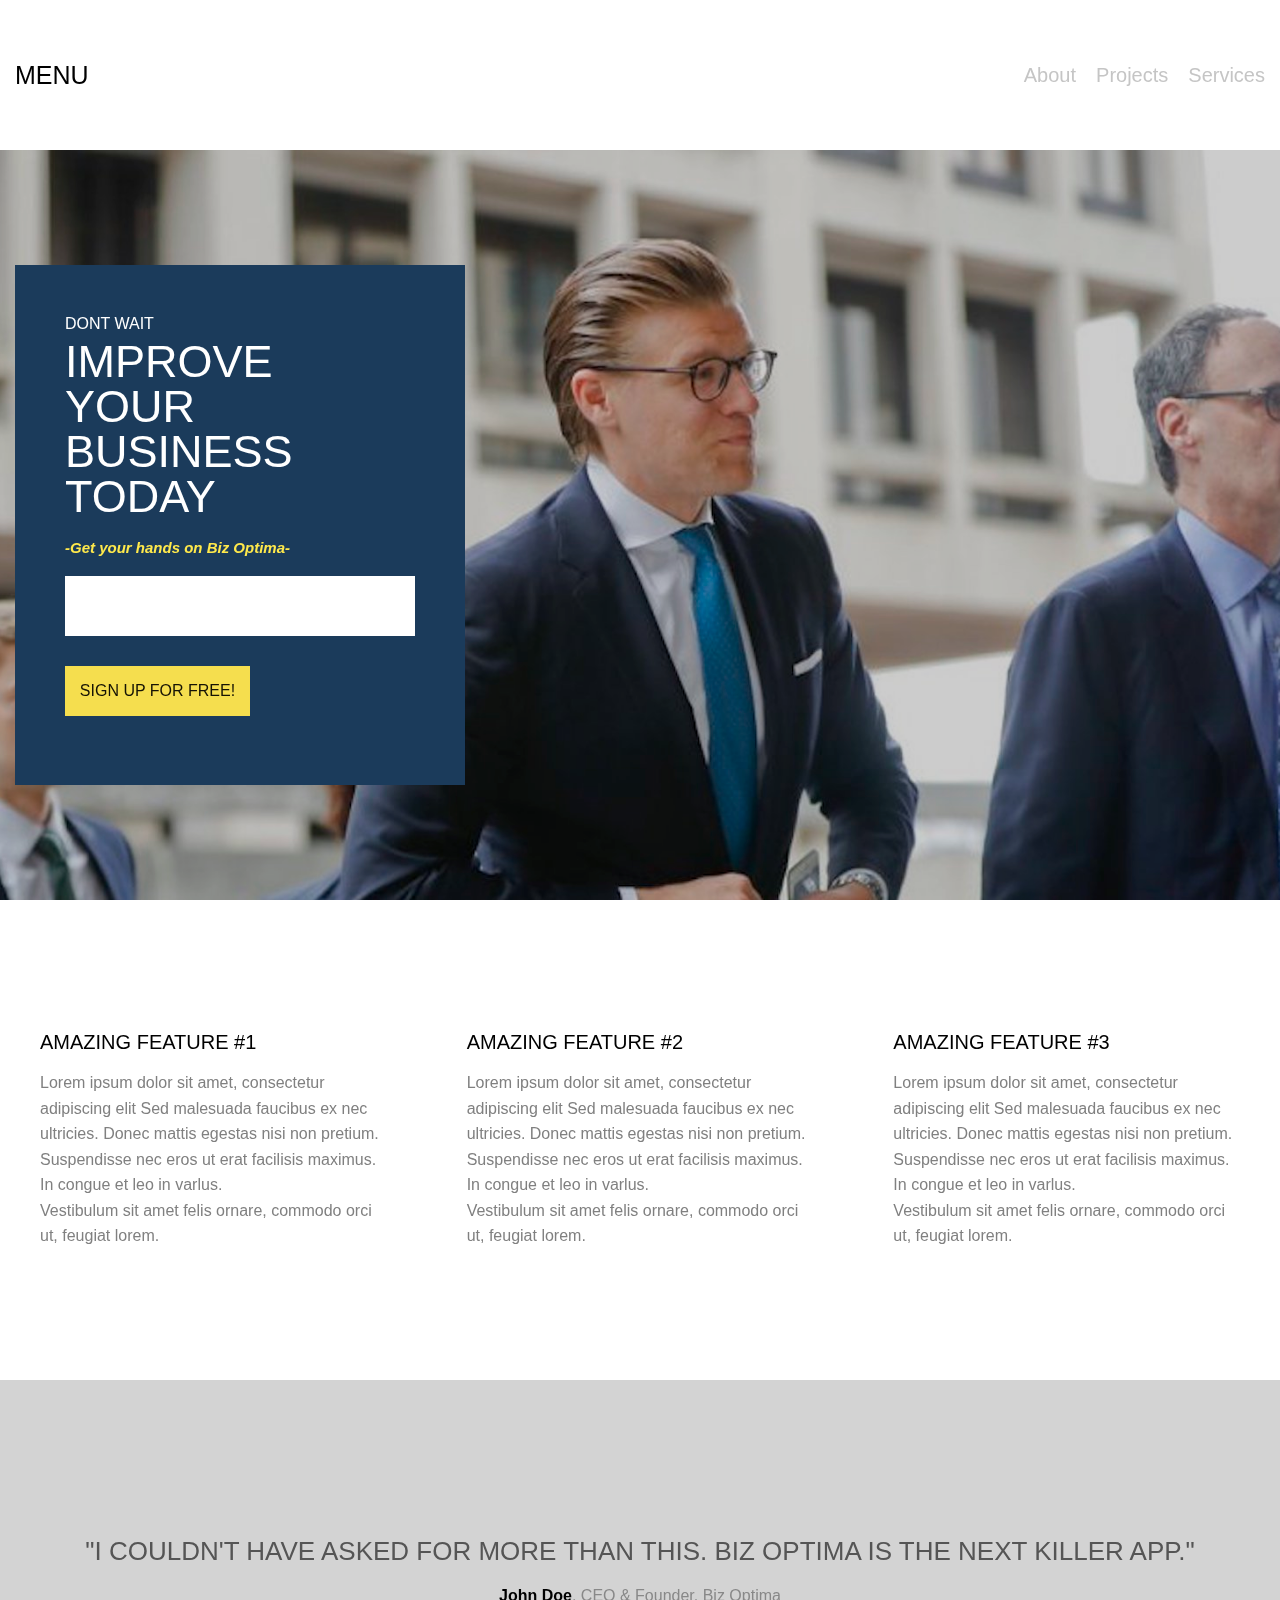
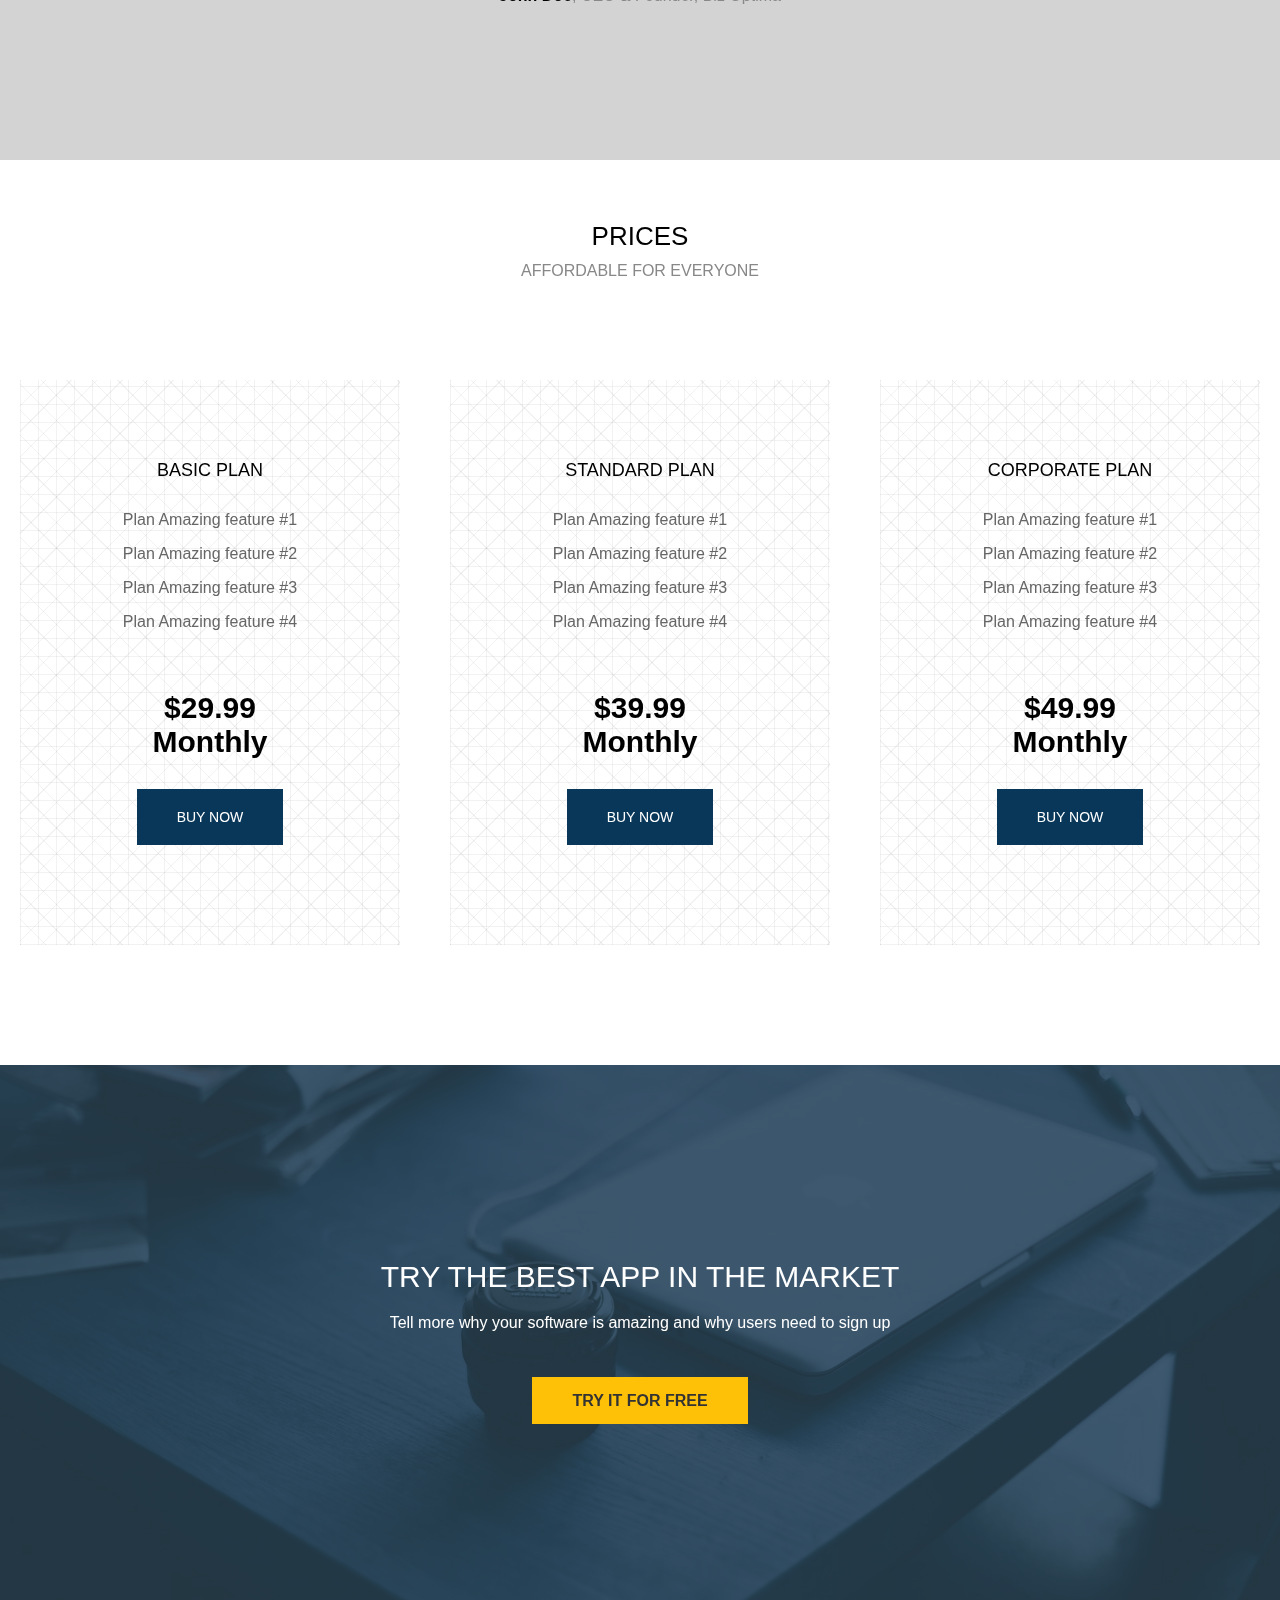
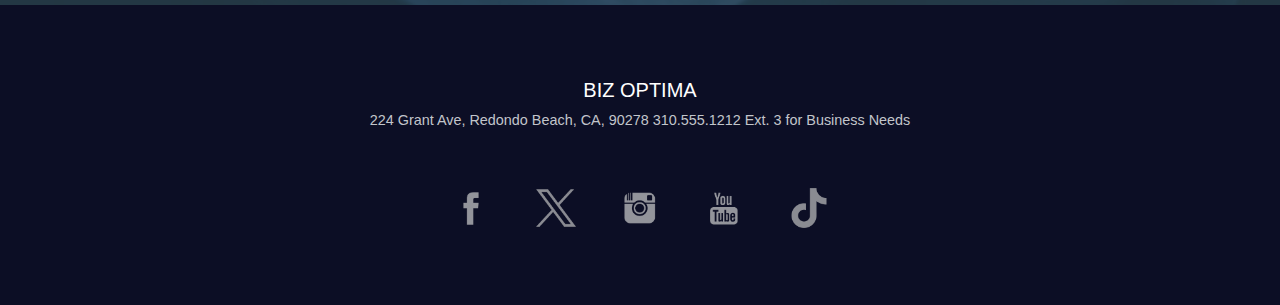
<file: assignment1.html>
<!DOCTYPE html>
<html lang="en">
<head>
  <meta charset="UTF-8">
  <meta name="viewport" content="width=device-width, initial-scale=1.0">
  <meta http-equiv="X-UA-Compatible" content="ie=firefox">
  <link rel="stylesheet" type="text/css" href="./css/style.css">
  <title>Assignment1</title>
</head>

<body>
  <!-- background image -->
  <img src="./images/glasses.png", class="bg_img">
  
  <!-- Navbar -->
  <div class="nav_bar">
    <div class="nav_links">
      <h2>MENU</h2>
      <ul>
        <li><a href="./page2.html#about">About</a></li>
        <li><a href="./page2.html#projects">Projects</a></li>
        <li><a href="./page2.html#services">Services</a></li>
      </ul>
    </div>	
  </div>

  <!-- lawyer part -->
  <div class="lawyer">
    <div class="lawyer_img">
      <img src="./images/lawyer.jpg">
    </div>	
    <div class="lawyer_cta">
      <div class="lawyer_text">
        <div class="text_box">
          <sup>DONT WAIT</sup>
          <h2>IMPROVE</h2>
          <h2>YOUR BUSINESS</h2>
          <h2>TODAY</h2>
          <span>-Get your hands on Biz Optima-</span>
          <input type="text">
          <p>SIGN UP FOR FREE!</p>
        </div>
      </div>	
    </div>
  </div>	

  <!-- feature part -->
  <div class="features">
    <div class="feature">
        <h3>AMAZING FEATURE #1</h3>
        <p>Lorem ipsum dolor sit amet, consectetur adipiscing elit
          Sed malesuada faucibus ex nec ultricies. 
          Donec mattis egestas nisi non pretium. Suspendisse nec eros ut erat facilisis maximus. In congue et leo in varlus.
          <br>Vestibulum sit amet felis ornare, commodo orci ut, feugiat lorem.</p>
    </div>
    <div class="feature">
        <h3>AMAZING FEATURE #2</h3>
        <p>Lorem ipsum dolor sit amet, consectetur adipiscing elit Sed malesuada faucibus ex nec ultricies. 
          Donec mattis egestas nisi non pretium. Suspendisse nec eros ut erat facilisis maximus. In congue et leo in varlus.
          <br>Vestibulum sit amet felis ornare, commodo orci ut, feugiat lorem.</p>
    </div>
    <div class="feature">
      <h3>AMAZING FEATURE #3</h3>
      <p>Lorem ipsum dolor sit amet, consectetur adipiscing elit Sed malesuada faucibus ex nec ultricies. 
        Donec mattis egestas nisi non pretium. Suspendisse nec eros ut erat facilisis maximus. In congue et leo in varlus.
        <br>Vestibulum sit amet felis ornare, commodo orci ut, feugiat lorem.</p>
    </div>
  </div>

  <!-- quote part -->
  <div class="quote">
    <div class="quote_content">
      <h2>"I COULDN'T HAVE ASKED FOR MORE THAN THIS. BIZ OPTIMA IS THE NEXT KILLER APP."</h2>
      <h4><strong>John Doe</strong>, CEO & Founder, Biz Optima</h4>
    </div>
  </div>

  <!-- price part -->
  <div class="price_header">
    <div class="header_content">
      <h2>PRICES</h2>
      <h4>AFFORDABLE FOR EVERYONE</h4>
    </div>
  </div>

  <div class="pricing">
    <div class="plan">
      <h4>BASIC PLAN</h4>
      <ul>
          <li>Plan Amazing feature #1</li>
          <li>Plan Amazing feature #2</li>
          <li>Plan Amazing feature #3</li>
          <li>Plan Amazing feature #4</li>
      </ul>
      <div class="price">$29.99<span>Monthly</span></div>
      <button>BUY NOW</button>
    </div>
    <div class="plan">
      <h4>STANDARD PLAN</h4>
      <ul>
          <li>Plan Amazing feature #1</li>
          <li>Plan Amazing feature #2</li>
          <li>Plan Amazing feature #3</li>
          <li>Plan Amazing feature #4</li>
      </ul>
      <div class="price">$39.99<span>Monthly</span></div>
      <button>BUY NOW</button>
    </div>
    <div class="plan">
      <h4>CORPORATE PLAN</h4>
      <ul>
          <li>Plan Amazing feature #1</li>
          <li>Plan Amazing feature #2</li>
          <li>Plan Amazing feature #3</li>
          <li>Plan Amazing feature #4</li>
      </ul>
      <div class="price">$49.99<span>Monthly</span></div>
      <button class="buy">BUY NOW</button>
    </div>
  </div>

  <div class="notebook">
    <img src="./images/notebook.jpg", class="notebook_img">
    <div class="notebook_content">
      <h2>TRY THE BEST APP IN THE MARKET</h2>
      <h4>Tell more why your software is amazing and why users need to sign up</h4>
      <a href="#" class="try_button">TRY IT FOR FREE</a>
    </div>
  </div>

  <div class="footer">
    <div class="footer_content">
      <h4>BIZ OPTIMA</h4>
      <p>224 Grant Ave, Redondo Beach, CA, 90278 310.555.1212 Ext. 3 for Business Needs</p>
      <div class="social-icons">
        <img src="./images/facebook.png" alt="Facebook">
        <img src="./images/x.png" alt="X (formerly Twitter)">
        <img src="./images/instagram.png" alt="Instagram">
        <img src="./images/youtube.png" alt="YouTube">
        <img src="./images/tiktok.png" alt="TikTok">
      </div>
    </div>   
  </div>

</body>
</html>
</file>
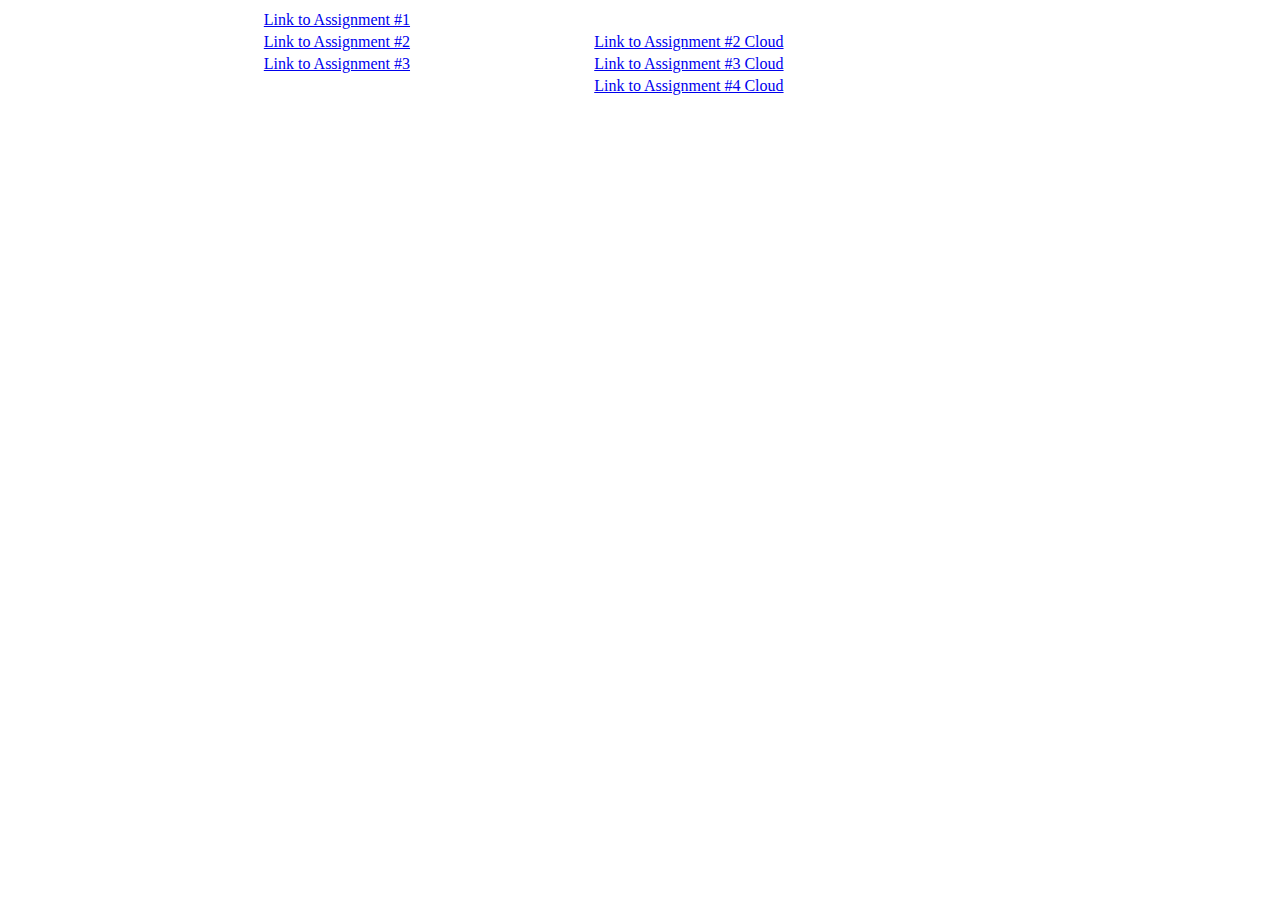
<file: csci571.html>
﻿<!DOCTYPE html PUBLIC "-//W3C//DTD XHTML 1.0 Transitional//EN" "http://www.w3.org/TR/xhtml1/DTD/xhtml1-transitional.dtd"><html><head></head><body>






<table style="width:60%;" align="center">
  <tr>
    <td><a rel="noopener" href="./assignment1.html">Link to Assignment #1</a></td>
      <td></td>
  </tr>
    <tr>
    <td><a rel="noopener" href="https://csci571-assignment2-437720.wl.r.appspot.com/">Link to Assignment #2</a></td>
    <td><a rel="noopener" href="https://csci571-assignment2-437720.wl.r.appspot.com/weather?lat=34.0529&lng=-118.2549">Link to Assignment #2 Cloud</a></td>    
  </tr>
  <tr>
    <td><a rel="noopener" href="https://csci571-assignment3-440119.wl.r.appspot.com/">Link to Assignment #3</a></td>
    <td><a rel="noopener" href="https://csci571-assignment3-440119.wl.r.appspot.com/weather?lat=34.0529&lng=-118.2549">Link to Assignment #3 Cloud</a></td> 
  </tr>
  <tr>
     <td></td>
    <td><a rel="noopener" href="https://csci571-assignment3-440119.wl.r.appspot.com/weather?lat=34.0529&lng=-118.2549">Link to Assignment #4 Cloud</a></td> 
  </tr>
  </table>


<script type="module" src="https://s.brightspace.com/lib/bsi/2024.8.192/unbundled/mathjax.js"></script><script type="text/javascript">document.addEventListener('DOMContentLoaded', function() {
						if (document.querySelector('math') || /\$\$|\\\(|\\\[|\\begin{|\\ref{|\\eqref{/.test(document.body.innerHTML)) {
							document.querySelectorAll('mspace[linebreak="newline"]').forEach(elm => {
								elm.setAttribute('style', 'display: block; height: 0.5rem;');
							});

							window.D2L.MathJax.loadMathJax({
								outputScale: 1.5,
								renderLatex: true,
								enableMML3Support: false
							});
						}
					});</script><script type="module" src="https://s.brightspace.com/lib/bsi/2024.8.192/unbundled/prism.js"></script><script type="text/javascript">document.addEventListener('DOMContentLoaded', function() {
					document.querySelectorAll('.d2l-code').forEach(code => {
						window.D2L.Prism.formatCodeElement(code);
					});
				});</script><script type="module" src="https://s.brightspace.com/lib/bsi/2024.8.192/unbundled/embeds.js"></script><script type="text/javascript">document.addEventListener('DOMContentLoaded', function() {
					window.D2L.EmbedRenderer.renderEmbeds(document.body);
				});</script></body></html>
</file>
<file: css/style.css>
/* reset */
body,
form,
h1,
h2,
h3,
h4,
h5,
h6,
ul,
ol,
li,
dl,
dd,
dt,
p,
hr,
input,

em {
  margin: 0;
  padding: 0;
  list-style: none;
  -webkit-text-size-adjust: none;
  vertical-align: middle;
  font-weight: normal;
}

body {
    height: 100vh;
    font-family: -apple-system, BlinkMacSystemFont, Segoe UI, PingFang SC, Hiragino Sans GB, Microsoft YaHei, Helvetica Neue, Helvetica, Arial, sans-serif, Apple Color Emoji, Segoe UI Emoji, Segoe UI Symbol;
    font-variant: tabular-nums;
    font-feature-settings: "tnum";
}

img {
    border: 0;
}

ul {
    list-style: none;
}

a {
    outline: none;
}

/* Background Image */
.bg_img {
    width: 100%; 
    height: 100%; 
    object-fit: cover; 
    position: fixed; 
    top: 0;
    left: 0;
    z-index: -1;
    filter: grayscale(150%) brightness(110%) contrast(40%);
    object-position: 100% 40%;
}

/* Navbar styles */
.nav_bar {
    width: 100%; 
    height: 150px; 
    background: #fff;
}

.nav_links {
    width: 1250px;
    margin-left: auto;
    margin-right: auto;
}

.nav_bar h2 {
    width: auto; 
    height: 150px;
    line-height: 150px; 
    font-size: 25px; 
    float: left;
}

.nav_bar ul {
    width: auto; 
    height: 150px;
    line-height: 150px; 
    font-size: 25px; 
    float: right;
}

.nav_bar ul li {
    width: auto; 
    height: 150px;
    line-height: 150px; 
    font-size: 20px; 
    float: left; 
    color: #c5c5c5; 
    margin-left: 20px;
}

.nav_bar ul li a {
    color: #c5c5c5;
    text-decoration: none;
    outline: none;
}

/* Laywer Section */
.lawyer {
    width: 100%; 
    height: calc(100vh - 150px); 
    position: relative; 
    overflow: hidden;
    left: 0;
    top: 0;
}

.lawyer_img {
    width: 100%; 
    height: 100%; 
    overflow: hidden; 
    position: absolute; 
    top: 0; 
    left: 0;
}

.lawyer_img img {
    width: 100%; 
    height: 100%;
    object-fit: cover; 
    position: absolute; 
    top: 0px; 
    left: 0px;
    z-index: 0;
    filter: brightness(80%);
}

.lawyer_cta {
    width: 100%; 
    height: 100%; 
    overflow: hidden; 
    position: absolute; 
    top: 0; 
    left: 0;
    z-index: 1;
    color: #fff;
}

.lawyer_text {
    display: flex; 
    height: 100%;
    align-items: center;
    width: 1250px;
    margin-left: auto;
    margin-right: auto;
}

.text_box {
    width:350px; 
    height:420px; 
    background: #1b3b5b; 
    padding:50px;
}

.text_box sup{
    font-size: 16px;
}

.text_box h2{
    font-size: 45px; 
    line-height: 45px;
}

.text_box span{
    font-size: 15px; 
    font-style: italic; 
    color: #ffe94b; 
    font-weight: 600; 
    padding: 20px 0px; 
    display: block;
}

.text_box input{ 
    display: block; 
    width: 100%; 
    background: #fff; 
    height: 60px; 
    outline: none;
    border:0px;
}

.text_box p{
    display: block; 
    width:185px; 
    background: #f5de4e; 
    height: 50px; 
    text-align: center; 
    line-height: 50px; 
    color: #151304; 
    font-size: 16px; 
    margin-top: 30px; 
    cursor: pointer;
}


/* Features Section */
.features {
    display: flex;             
    justify-content: center; 
    align-items: center;    
    width: 100%;
    height: 480px;
    background-color: #fff;
}

.feature {
    padding: 40px;
    width: 400px;  
    text-align: left;
}

.feature h3 {
    font-size: 20px;           
    margin-bottom: 16px;  
}

.feature p {
    color: gray;
    font-size: 16px;  
    line-height: 1.6;  
}

/* Quote Section */
.quote {
    display: flex;
    justify-content: center; 
    align-items: center;    
    text-align: center;
    width: 100%;           
    height: 380px;
    background-color: #d3d3d3;
}

.quote_content h2 {
    font-size: 26px;             
    font-weight: 400;
    color: #555;
    margin-bottom: 20px;
}

.quote_content h4 {
    font-size: 16px;  
    color: #888;     
    font-weight: 400;
}

.quote_content h4 strong {
    color: #000;
}

/* Pricing Section */
.price_header {
    display: flex;
    justify-content: center; 
    align-items: center; 
    text-align: center;
    width: 100%;
    height: 220px;
    background: rgba(255, 255, 255, 0.5);
}

.price_header h2{
    font-size: 26px;
    font-weight: 400;
    margin-bottom: 10px;
}

.price_header h4{
    color: #888;
    margin-bottom: 40px;
}

.pricing {
    display: flex;
    justify-content: center;
    align-items: center;
    gap: 50px;
    flex-wrap: wrap;
    background-color: rgba(255, 255, 255, 0.5);
    z-index: 0;
}

.plan {
    padding: 20px;
    width: 340px;
    text-align: center;
    margin-bottom: 120px;
    background-color: #fff;
    background-image: 
    repeating-linear-gradient(45deg, rgba(0, 0, 0, 0.05), rgba(0, 0, 0, 0.05) 1px, transparent 1px, transparent 18px), /* Diagonal lines from top-left to bottom-right */
    repeating-linear-gradient(135deg, rgba(0, 0, 0, 0.05), rgba(0, 0, 0, 0.05) 1px, transparent 1px, transparent 18px), /* Diagonal lines from top-right to bottom-left */
    repeating-linear-gradient(90deg, rgba(0, 0, 0, 0.05), rgba(0, 0, 0, 0.05) 1px, transparent 1px, transparent 18px),  /* Vertical lines */
    repeating-linear-gradient(0deg, rgba(0, 0, 0, 0.05), rgba(0, 0, 0, 0.05) 1px, transparent 1px, transparent 18px);   /* Horizontal lines */
}

.plan h4 {
    font-size: 18px;
    margin-top: 60px;
    margin-bottom: 30px;
}

.plan ul {
    list-style-type: none;
    margin-top: 20px;
    margin-bottom: 60px;
    text-align: center;
    padding-left: 0;
}

.plan ul li {
    font-size: 16px;
    margin-bottom: 16px;
    color: #666;
}

.price {
    font-size: 30px;
    margin-bottom: 30px;
    font-weight: 600;
}

.price span {
    display: block;
    font-size: 30px;
    font-weight: 600;
}

.plan button {
    padding: 20px 40px;
    background-color: #083759;
    color: white;
    border: none;
    cursor: pointer;
    transition: background-color 0.3s ease;
    margin-bottom: 80px;
    font-size: 14px;
    font-weight: 400;
}


/* Notebook section */
.notebook {
    position: relative;
    display: flex;
    justify-content: center; 
    align-items: center;    
    text-align: center;
    width: 100%; 
    height: 540px;
    left: 0;
    top: 0;
    background: rgba(42, 72, 90, 0.651);
}

.notebook_img {
    width: 100%;
    height: 100%;
    position: absolute;
    object-fit: cover;
    object-position: 100% 50%;
    z-index: -1;
    filter: brightness(45%) contrast(90%) sepia(50%) hue-rotate(180deg) saturate(200%);
}

.notebook_content h2{
    font-size: 30px;             
    color: #fff;
    margin-bottom: 20px;
}

.notebook_content h4 {
    font-size: 16px;  
    color: #fff;
    margin-bottom: 60px;
}

.try_button {
    padding: 15px 40px;
    background-color: #ffc107;
    color: #333;
    border: none;
    cursor: pointer;
    font-weight: bold;
    text-decoration: none;
}


/* footer section */
.footer {
    position: relative;
    display: flex;
    justify-content: center; 
    align-items: center;    
    text-align: center;
    width: 100%; 
    height: 300px;
    background-color: #0c0e25;
    color: #c2c5cb; 
}

.footer_content h4 {
    font-size: 20px;
    margin-bottom: 10px;
    color: #ffffff;
}

.footer_content p {
    font-size: 0.9rem;
    margin-bottom: 60px;
}

/* Style for the icons */
.social-icons img {
    width: 40px;
    height: 40px;
    margin: 0 20px;
    opacity: 0.7;
    transition: opacity 0.3s ease;
}
</file>
